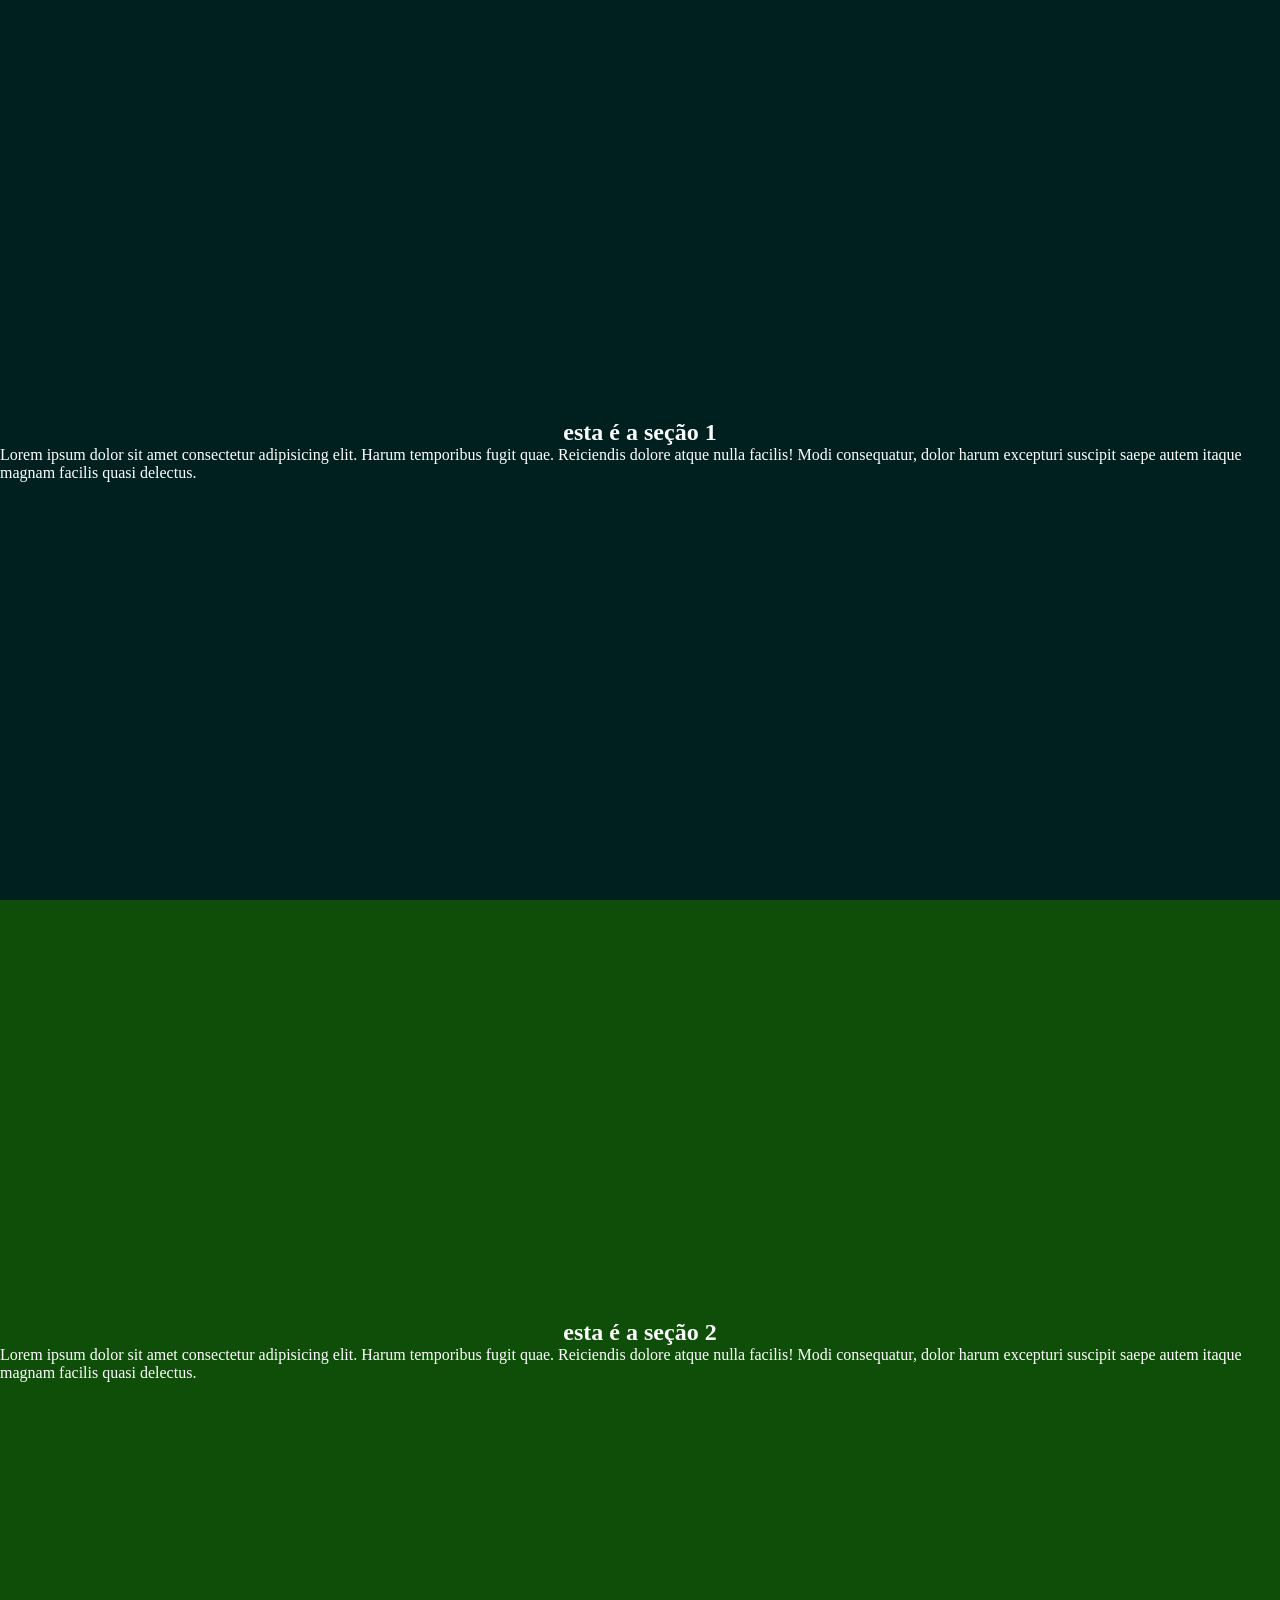
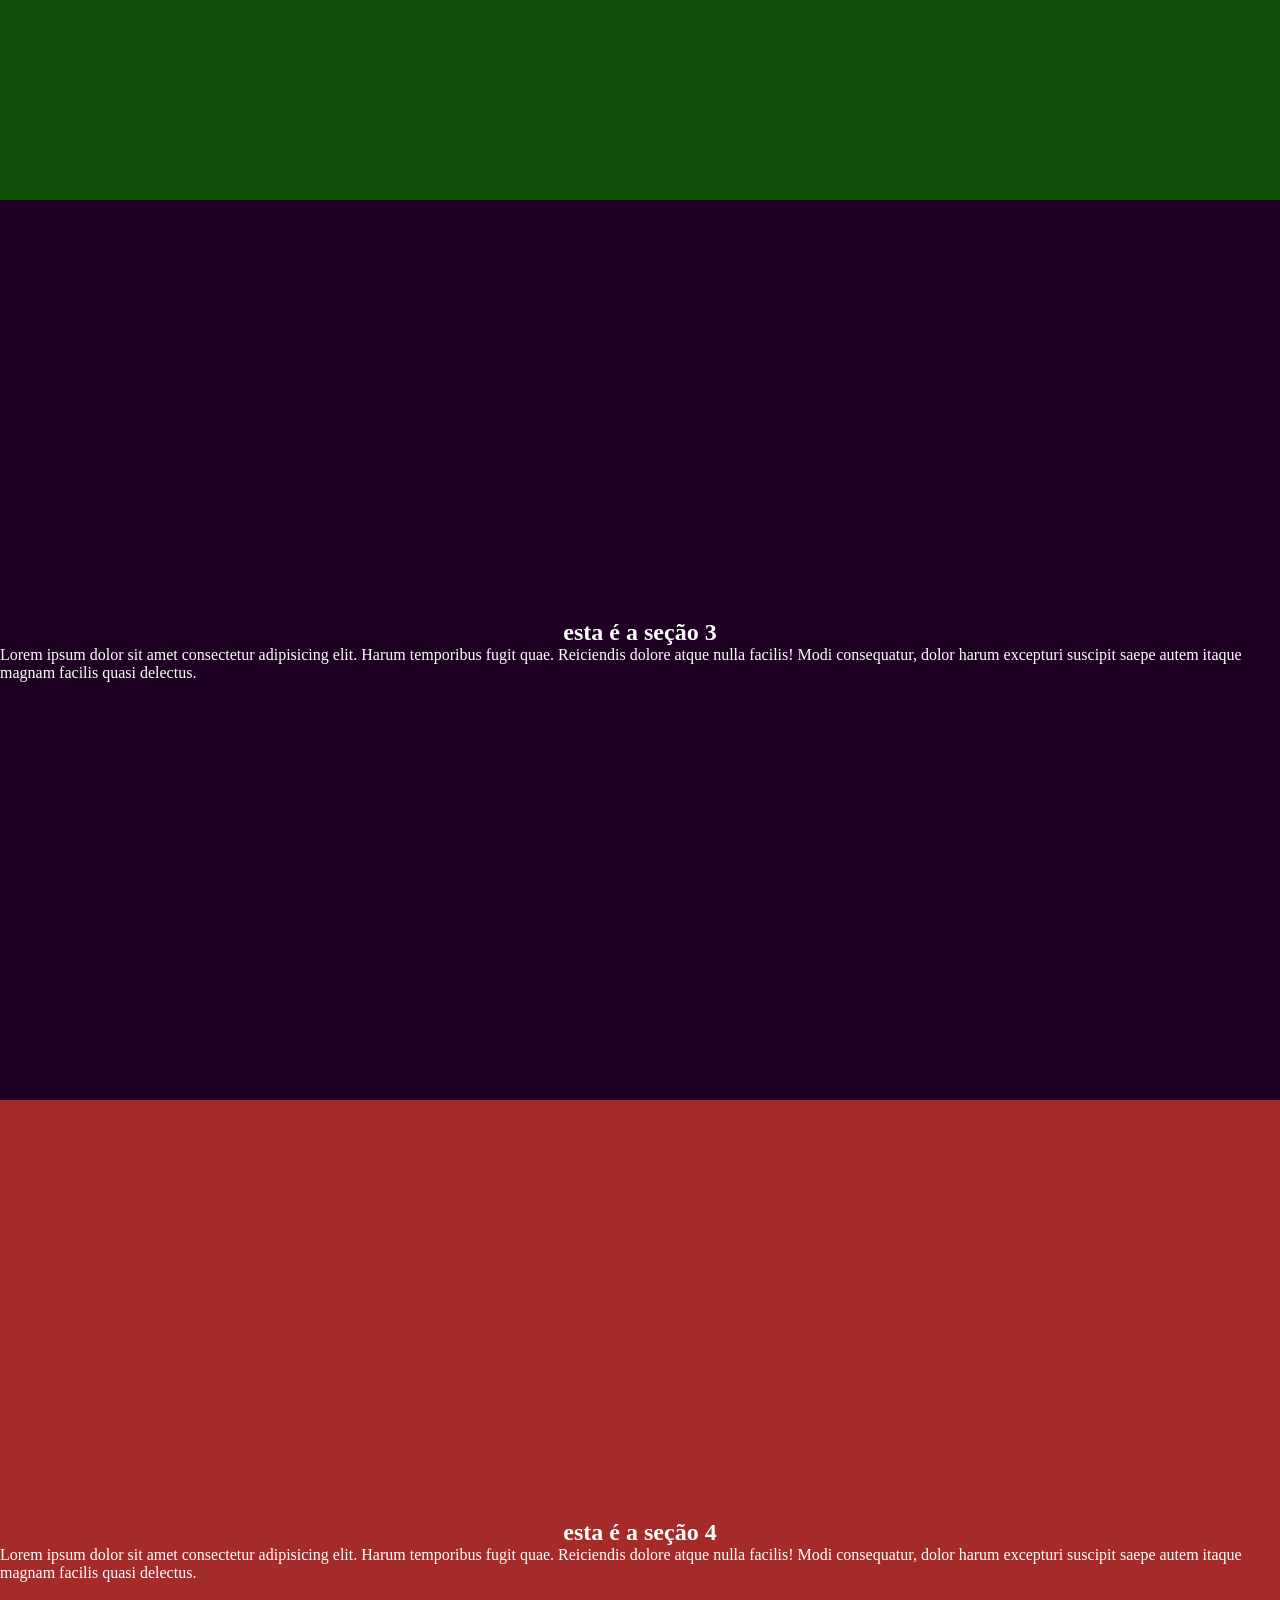
<file: Aula2/index.html>
<!DOCTYPE html>
<html lang="en">
<head>
    <meta charset="UTF-8">
    <meta name="viewport" content="width=device-width, initial-scale=1.0">
    <link rel="stylesheet" href="./style.css">
    <title>Seções em Stick</title>
</head>
<body>
    <section class="section section-1"><h2>esta é a seção 1</h2> 
        <p>Lorem ipsum dolor sit amet consectetur adipisicing elit. Harum temporibus fugit quae. Reiciendis dolore atque nulla facilis! Modi consequatur, dolor harum excepturi suscipit saepe autem itaque magnam facilis quasi delectus.</p>
    </section>




     <section class="section section-2"><h2>esta é a seção 2</h2> 
        <p>Lorem ipsum dolor sit amet consectetur adipisicing elit. Harum temporibus fugit quae. Reiciendis dolore atque nulla facilis! Modi consequatur, dolor harum excepturi suscipit saepe autem itaque magnam facilis quasi delectus.</p>
    </section>
    




     <section class="section section-3"><h2>esta é a seção 3</h2> 
        <p>Lorem ipsum dolor sit amet consectetur adipisicing elit. Harum temporibus fugit quae. Reiciendis dolore atque nulla facilis! Modi consequatur, dolor harum excepturi suscipit saepe autem itaque magnam facilis quasi delectus.</p>
    </section>
    


     <section class="section section-4"><h2>esta é a seção 4</h2> 
        <p>Lorem ipsum dolor sit amet consectetur adipisicing elit. Harum temporibus fugit quae. Reiciendis dolore atque nulla facilis! Modi consequatur, dolor harum excepturi suscipit saepe autem itaque magnam facilis quasi delectus.</p>
    </section>
    
    


    
</body>
</html>
</file>
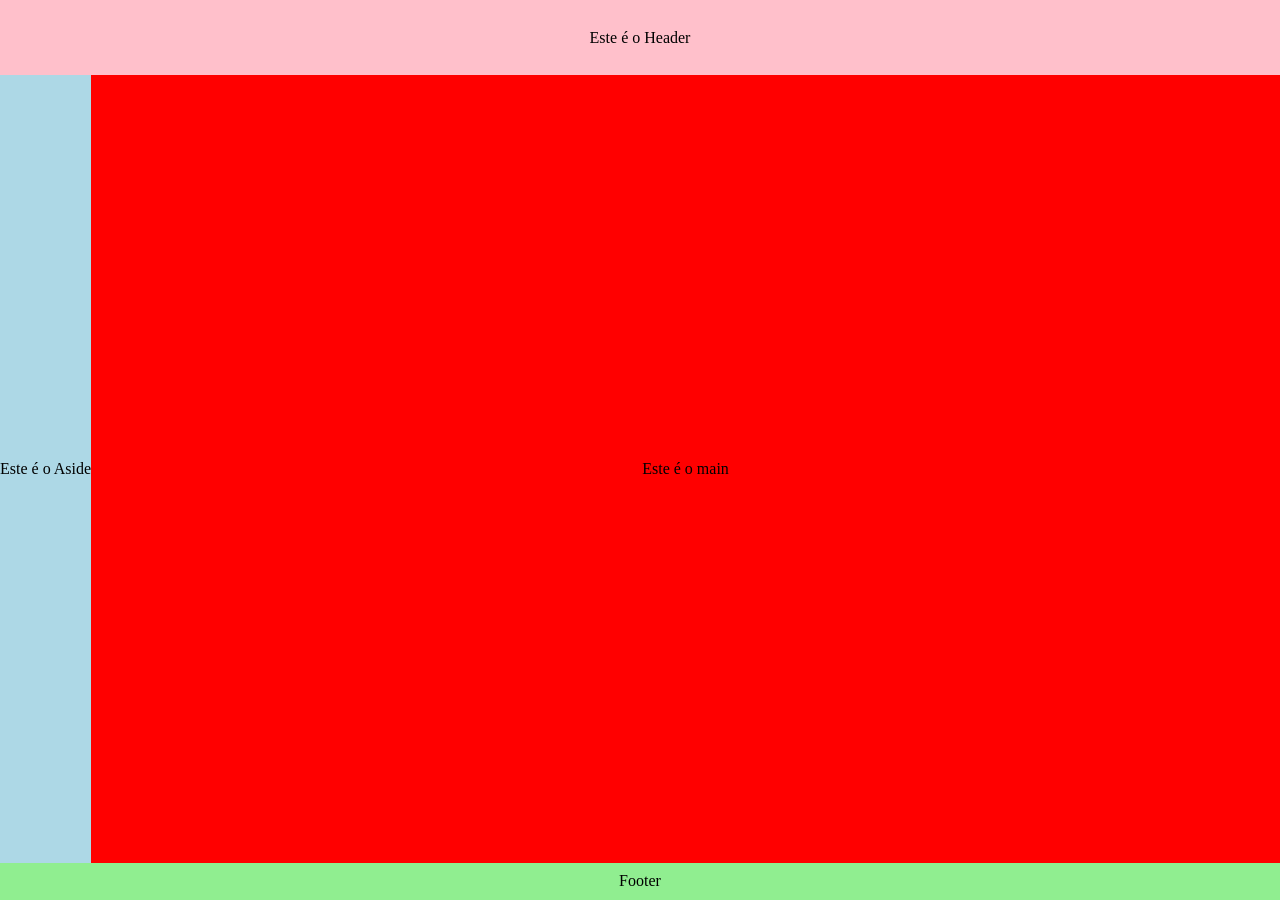
<file: Grid/index.html>
<!DOCTYPE html>
<html lang="en">
<head>
    <meta charset="UTF-8">
    <meta name="viewport" content="width=device-width, initial-scale=1.0">
    <link rel="stylesheet" href="./style.css">
    <title>Grid Layout</title>
</head>
<body class="grid-container">
    
    <header><p>Este é o Header</p></header>
    <aside><p>Este é o Aside</p></aside>
    <main class=""><p>Este é o main</p></main>
    <footer><p>Footer</p></footer>

</body>
</html>
</file>
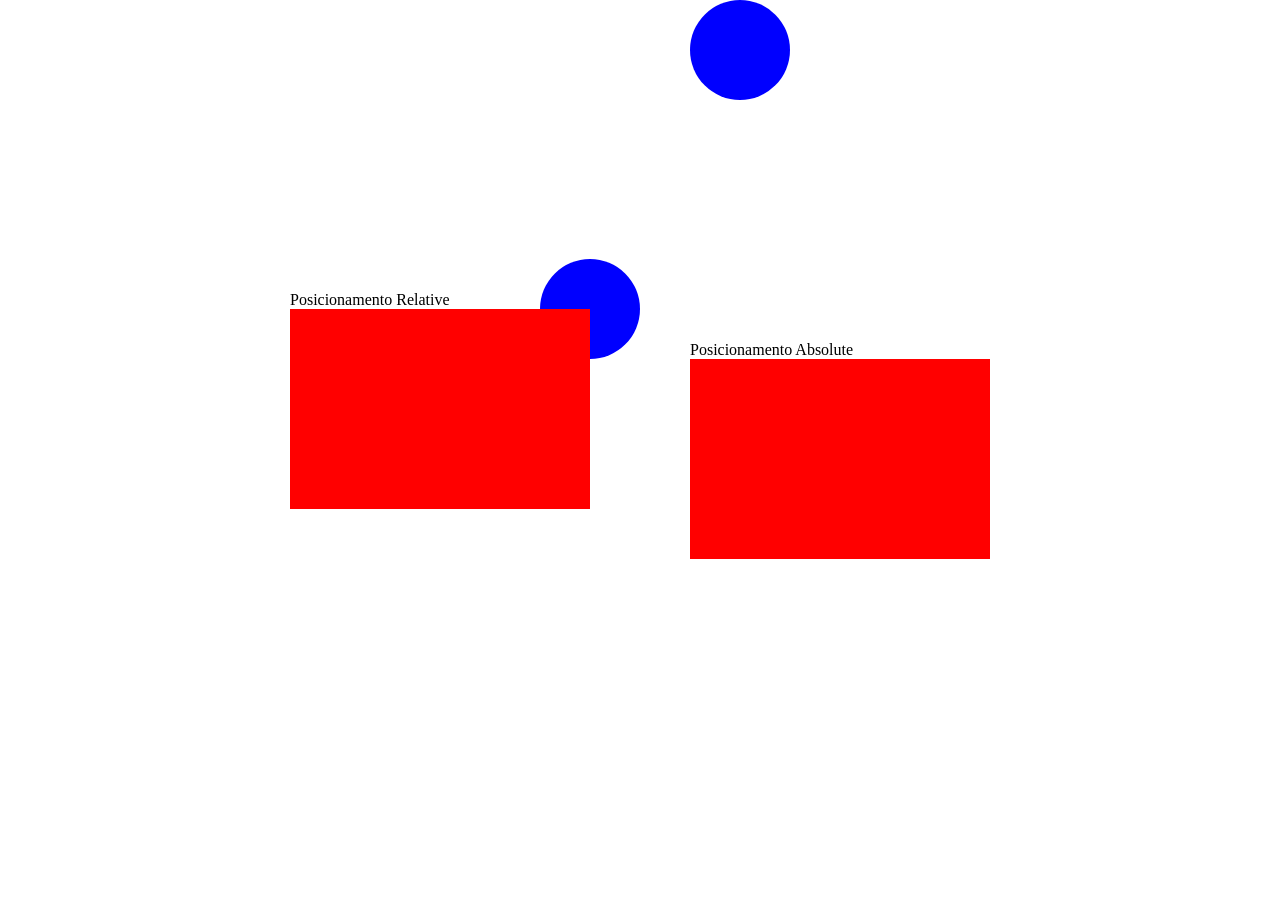
<file: Aula1/Aula1.html>
<!DOCTYPE html>
<html lang="en">
<head>
    <meta charset="UTF-8">
    <meta name="viewport" content="width=device-width, initial-scale=1.0">
    <title>Document</title>
<link rel="stylesheet" href="aula1.css">

</head>
<body>
    
    <div>
        <p>Posicionamento Relative</p>
        <div class="box red"></div>
        <div class="box blue relative"></div>
    </div>

    <div>
        <p>Posicionamento Absolute</p>
        <div class="box red"></div>
        <div class="box blue absolute"></div>
    </div>

</body>
</html>
</file>
<file: Aula2/style.css>
*{
    box-sizing: border-box;
    padding: 0%;
    margin: 0%;
    text-decoration: none;

}

.section{
    display: flex;
    flex-direction: column;
    justify-content: center;
    align-items: center;
    height: 100dvh;
    position: sticky;
    top: 0;
}

.section-1{
    background-color: rgb(0, 32, 32);
    color: white;
}

.section-2{
    background-color: rgb(15, 78, 9);
    color: white;
}

.section-3{
    background-color: rgb(30, 1, 34);
    color: white;
}


.section-4{
    background-color: brown;
    color: white;
}
</file>
<file: Grid/style.css>
*{

    box-sizing: border-box;
    padding: 0;
    margin: 0;
    text-decoration: none;
    
}

.grid-container{
    display: grid;
    grid-template-columns: auto auto repeat(22, 1fr);
    grid-template-rows: repeat(24, 1fr);
    width: 100dvw;
    height: 100dvh;

}

header{
    grid-column: 1 / -1;
    grid-row: 1 / 3;
    background-color: pink;
    display: flex;
    justify-content: center;
    align-items: center;
}

aside{
    grid-column: 1 / 3;
    grid-row: 3 / 24;
    background-color: lightblue;
    display: flex;
    justify-content: center;
    align-items: center;
}

main{
    grid-column: 3 / -1;
    grid-row: 3 / 24;
    background-color: red;
    display: flex;
    justify-content: center;
    align-items: center;
}

footer{
    grid-column: 1 / -1;
    grid-row: 24 / -1;
    background-color: lightgreen;
    display: flex;
    justify-content: center;
    align-items: center;
}
</file>
<file: Aula1/aula1.css>
* {
    box-sizing: border-box;
    padding: 0;
    margin: 0;
    text-decoration: none;
}

body{

    height: 100dvh;
    width: 100dvw;
    display: flex;
    align-items: center;
    justify-content: center;
    gap: 100px;
}

.box{

    height: 200px;
    width: 300px;

}

.red {

    background-color: red;

}

.blue {

    background-color: blue;
    border-radius: 50%;
    width: 100px;
    height: 100px;

}

.relative {

    position: relative;
    top: -250px;
    right: -250px;
    z-index: -1;

}

.absolute {

    position: absolute;
    top: 0;
   

}
</file>
